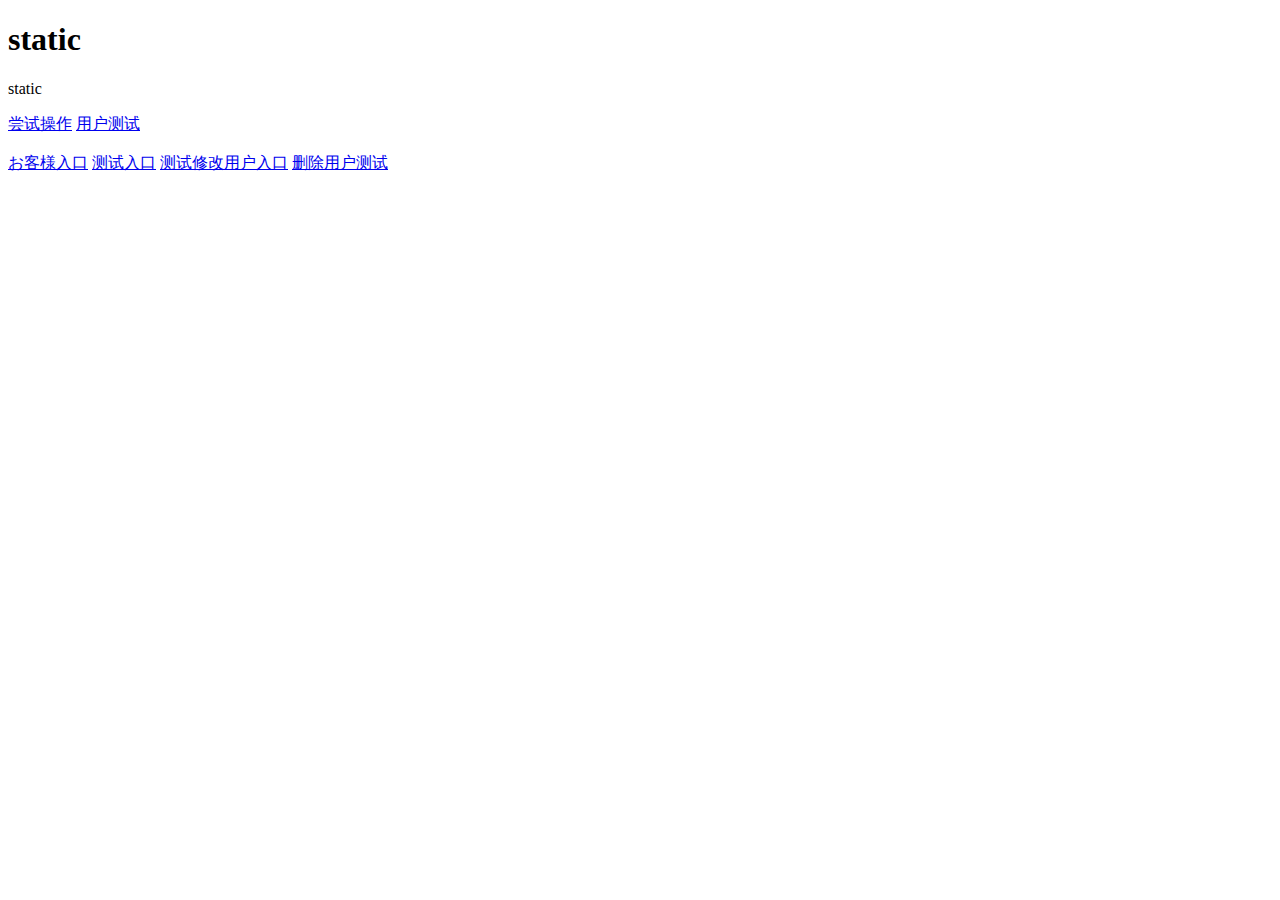
<file: src/main/resources/static/index.html>
<!DOCTYPE html>
<html>
<head>
<meta charset="utf-8">
<title>welcome Static</title>
</head>
<body>
    <h1>static</h1>
    <p>static</p>
    <a href="text3.html">尝试操作</a>
    <a href="User.html">用户测试</a>
    <br/>
    <br/>
    <a href="customer_enter.html">お客様入口</a>
    <a href="customerlogin.html">测试入口</a>
    <a href="customer_amend.html">测试修改用户入口</a>
    <a href="customer_delete.html">删除用户测试</a>


</body>
</html>
</file>
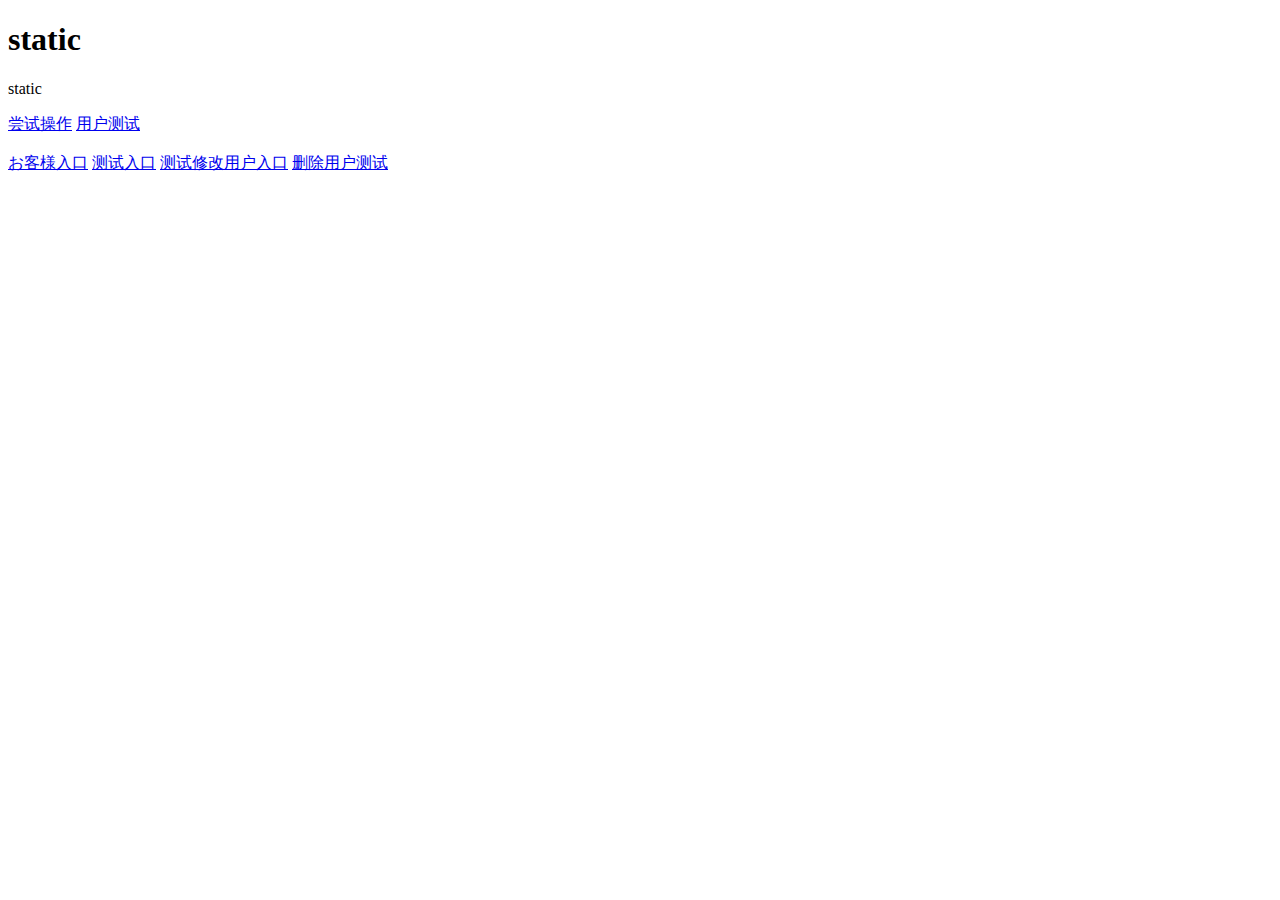
<file: SpringBootDemo/src/main/resources/static/index.html>
<!DOCTYPE html>
<html>
<head>
<meta charset="utf-8">
<title>welcome Static</title>
</head>
<body>
    <h1>static</h1>
    <p>static</p>
    <a href="text3.html">尝试操作</a>
    <a href="User.html">用户测试</a>
    <br/>
    <br/>
    <a href="customer_enter.html">お客様入口</a>
    <a href="customer_text.html">测试入口</a>
    <a href="customer_amend.html">测试修改用户入口</a>
    <a href="customer_delete.html">删除用户测试</a>

</body>
</html>
</file>
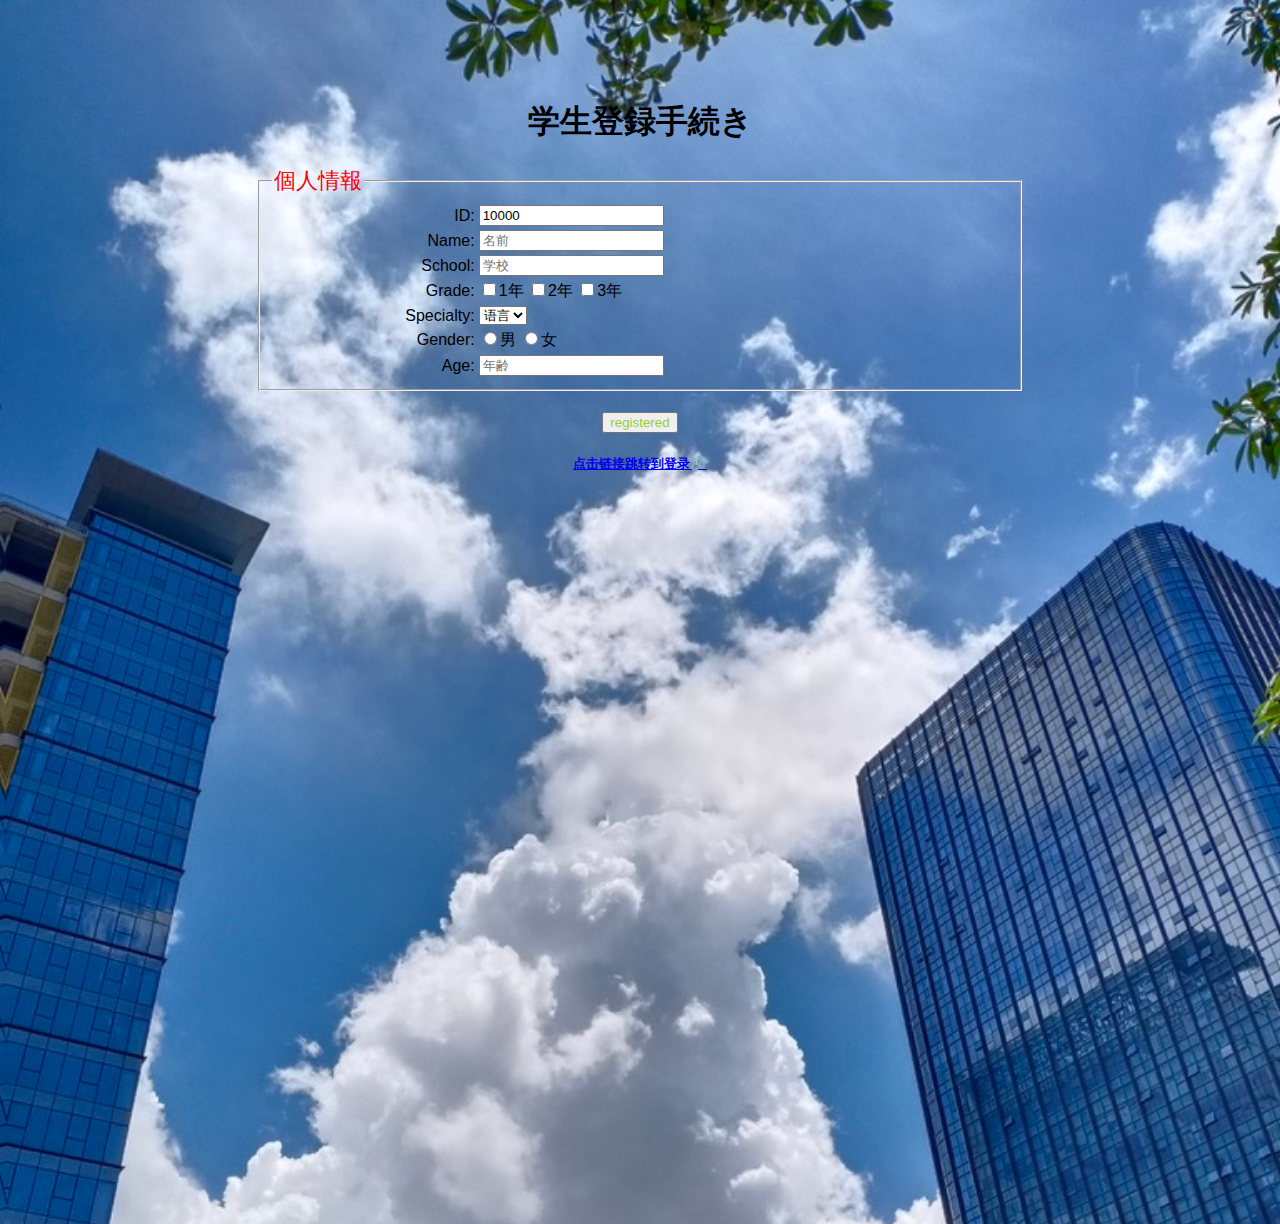
<file: ShouGakuKinSystem/target/classes/static/registered.html>
<!DOCTYPE html>
<html lang="en">
<head>
    <meta charset="UTF-8">
    <title>学生システム登録</title>

    <!--引用css文件-->
    <link rel="stylesheet" href="./styles.css">
    <style>
    body{
    width:768px;
    height:1024px;
    margin:100px auto;
    background-image:url("TianKongImg.jpeg");
    background-size:cover;}

    h4{
    color:Yellow;}
    </style>
</head>
<body>
<h1 align="center">学生登録手続き</h1>
<div >
    <form action="/Registered" method="post">
        <!-- 方格内部 -->
        <fieldset>
            <legend> 個人情報</legend>
            <table width="100%">
            <tr>
                <td align="right">ID:</td>
                <td><input type="number"　name="ID" value="10000" placeholder="ID"></td>
            </tr>

            <tr>
                <td align="right">Name:</td>
                <td><input type="text" name="name" placeholder="名前"></td>
            </tr>

                <tr>
                    <td align="right">School:</td>
                    <td><input type="text" name="school" placeholder="学校"></td>
                </tr>

                <tr>
                    <td align="right">Grade:</td>
                    <td><input type="checkbox" name="grade" placeholder="学年">1年
                        <input type="checkbox" name="grade" placeholder="学年">2年
                        <input type="checkbox" name="grade" placeholder="学年">3年</td>
                </tr>

                <tr>
                    <td align="right">Specialty:</td>
                    <td><select name="specialty">
                        <option value="bk">语言</option>
                        <option value="dz">自然</option>
                        <option value="xx">社会</option>
                    </select></td>
                </tr>

                <tr>
                    <td align="right">Gender:</td>
                    <td> <input type="radio" name="gender" placeholder="F">男
                        <input type="radio" name="gender" placeholder="M">女</td>
                </tr>

                <tr>
                    <td align="right">Age:</td>
                    <td><input type="number" name="age" placeholder="年齢"></td>
                </tr>

            </table>
        </fieldset>

        <h4 align="center"><input type="submit" value="registered" style="color: YellowGreen;"></h4>

        <h5 align="center"><a href="http://localhost:8080">点击链接跳转到登录🔗</a>
        </h5>

    </form>
</div>
</body>
</html>
</file>
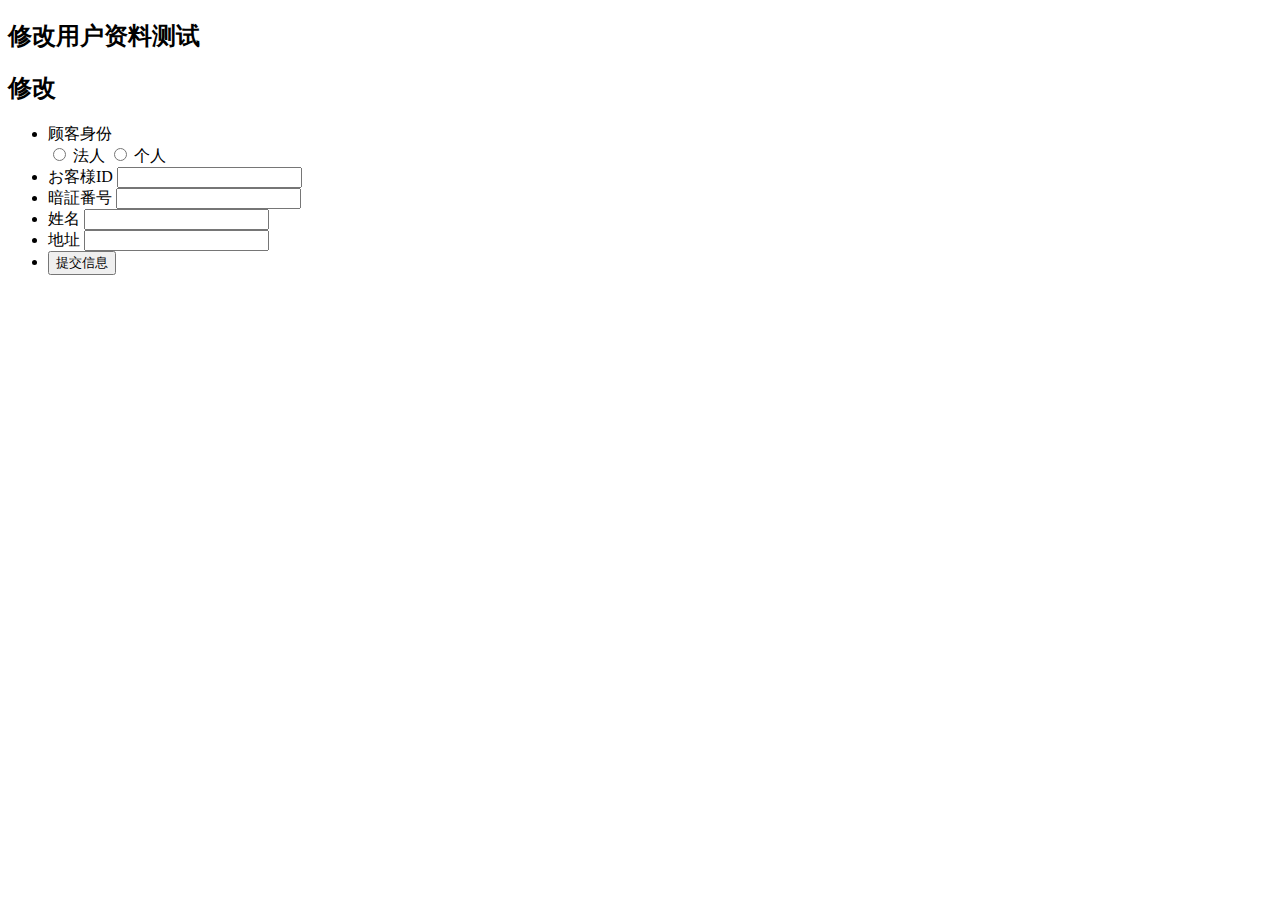
<file: src/main/resources/static/customer_amend.html>
<!DOCTYPE html>
<html>
    <meta charset="utf-8"></meta>
    <title>修改测试</title>
    <head>    
        <h2>修改用户资料测试</h2>
    </head>
    <body>
        <h2>修改</h2>
        <form action="/amend" method="post">
            <ul>
                <li>顾客身份<br>
                    <input type="radio" name="customer_type" value="法人"> 法人
                    <input type="radio" name="customer_type" value="个人"> 个人
                </li>
                <li>
                    <label form="number">お客様ID</label>
                    <input type="number" name="customer_id"/>
                </li>
                <li>
                    <label form="number ">暗証番号</label>
                    <input type="number" name="customer_password"/>
                </li>
                <li>
                    <label form="text ">姓名</label>
                    <input type="text" name="customer_name"/>
                </li>
                <li>
                    <label form="text ">地址</label>
                    <input type="text" name="customer_address"/>
                </li>
                <li class="button">
                    <button type="submit">提交信息</button>
                </li>
            </ul>
        </form>
</file>
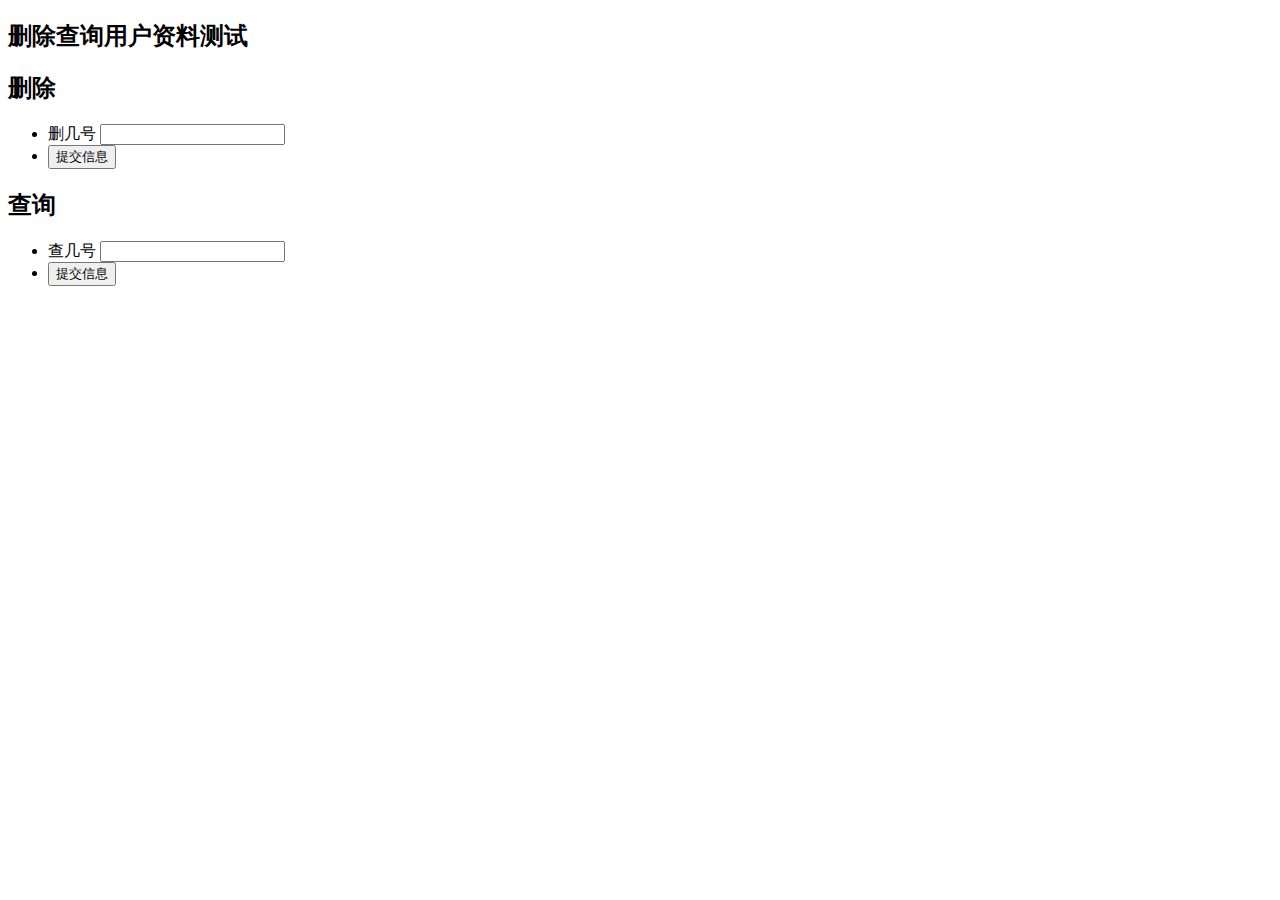
<file: src/main/resources/static/customer_delete.html>
<!DOCTYPE html>
<html>
    <meta charset="utf-8"></meta>
    <title>删除查询用户测试</title>
    <head>    
        <h2>删除查询用户资料测试</h2>
    </head>
    <body>
        <h2>删除</h2>
        <form action="/delete" method="post">
            <ul>
                <li>
                    <label form="number">删几号</label>
                    <input type="number" name="customer_id"/>
                </li>
                <li class="button">
                    <button type="submit">提交信息</button>
                </li>
            </ul>
        </form>
        <h2>查询</h2>
        <form action="/apiText" method="get">
            <ul>
                <li>
                    <label form="number">查几号</label>
                    <input type="number" name="customer_id"/>
                </li>
                <li class="button">
                    <button type="submit">提交信息</button>
                </li>
            </ul>
        </form>
</file>
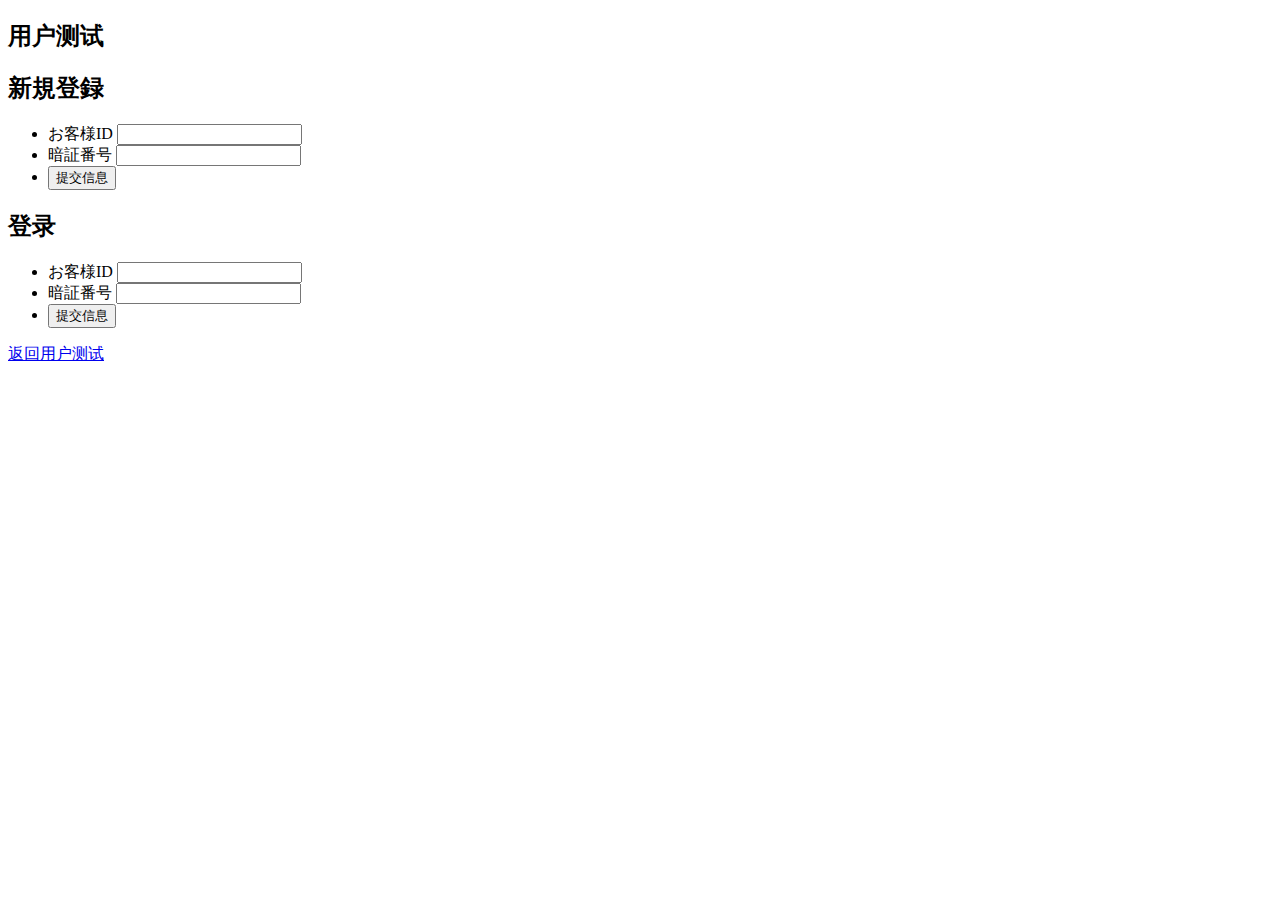
<file: src/main/resources/static/customer_enter.html>
<!DOCTYPE html>
<html>
    <meta charset="utf-8"></meta>
    <title>登录测试</title>
    <head>    
        <h2>用户测试</h2>
    </head>
    <body>
        <h2>新規登録</h2>
        <form action="../register" method="post">
            <ul>
                <li>
                    <label form="number">お客様ID</label>
                    <input type="number" name="customer_id"/>
                </li>
                <li>
                    <label form="number ">暗証番号</label>
                    <input type="number" name="customer_password"/>
                </li>
                <li class="button">
                    <button type="submit">提交信息</button>
                </li>
            </ul>
        </form>

        <h2>登录</h2>
        <form action="/land" method="post">
            <ul>
                <li>
                    <label form="number">お客様ID</label>
                    <input type="number" name="customer_id"/>
                </li>
                <li>
                    <label form="number ">暗証番号</label>
                    <input type="number" name="customer_password"/>
                </li>
                <li class="button">
                    <button type="submit">提交信息</button>
                </li>
            </ul>
        </form>
        <a href="customer_enter.html">返回用户测试</a>
    </body>
</html>
</file>
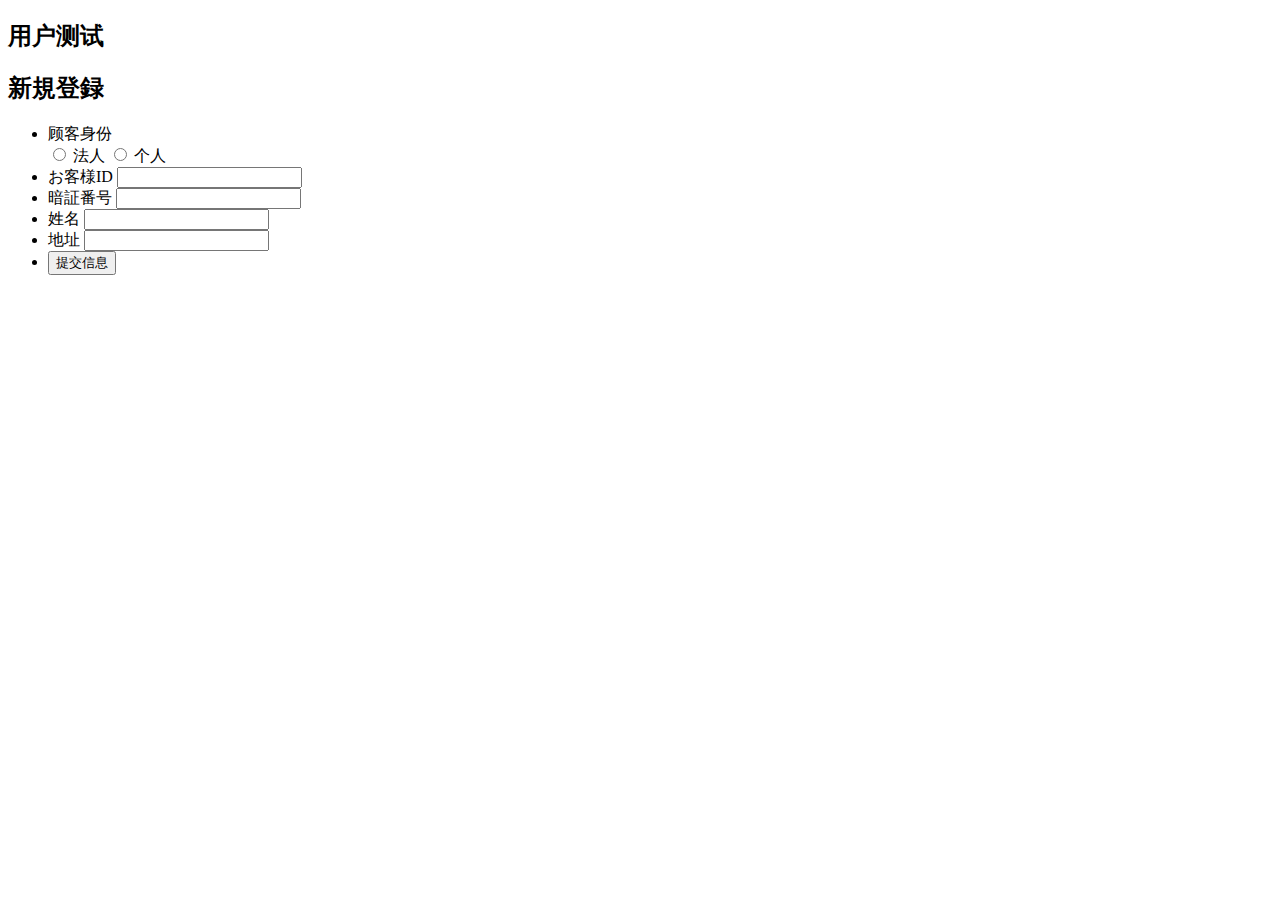
<file: src/main/resources/static/customer_text.html>
<!DOCTYPE html>
<html>
    <meta charset="utf-8"></meta>
    <title>注册测试</title>
    <head>    
        <h2>用户测试</h2>
    </head>
    <body>
        <h2>新規登録</h2>
        <form action="../registerText" method="post">
            <ul>
                <li>顾客身份<br>
                    <input type="radio" name="customer_type" value="法人"> 法人
                    <input type="radio" name="customer_type" value="个人"> 个人
                </li>
                <li>
                    <label form="number">お客様ID</label>
                    <input type="number" name="customer_id"/>
                </li>
                <li>
                    <label form="number ">暗証番号</label>
                    <input type="number" name="customer_password"/>
                </li>
                <li>
                    <label form="text ">姓名</label>
                    <input type="text" name="customer_name"/>
                </li>
                <li>
                    <label form="text ">地址</label>
                    <input type="text" name="customer_address"/>
                </li>
                <li class="button">
                    <button type="submit">提交信息</button>
                </li>
            </ul>
        </form>
</file>
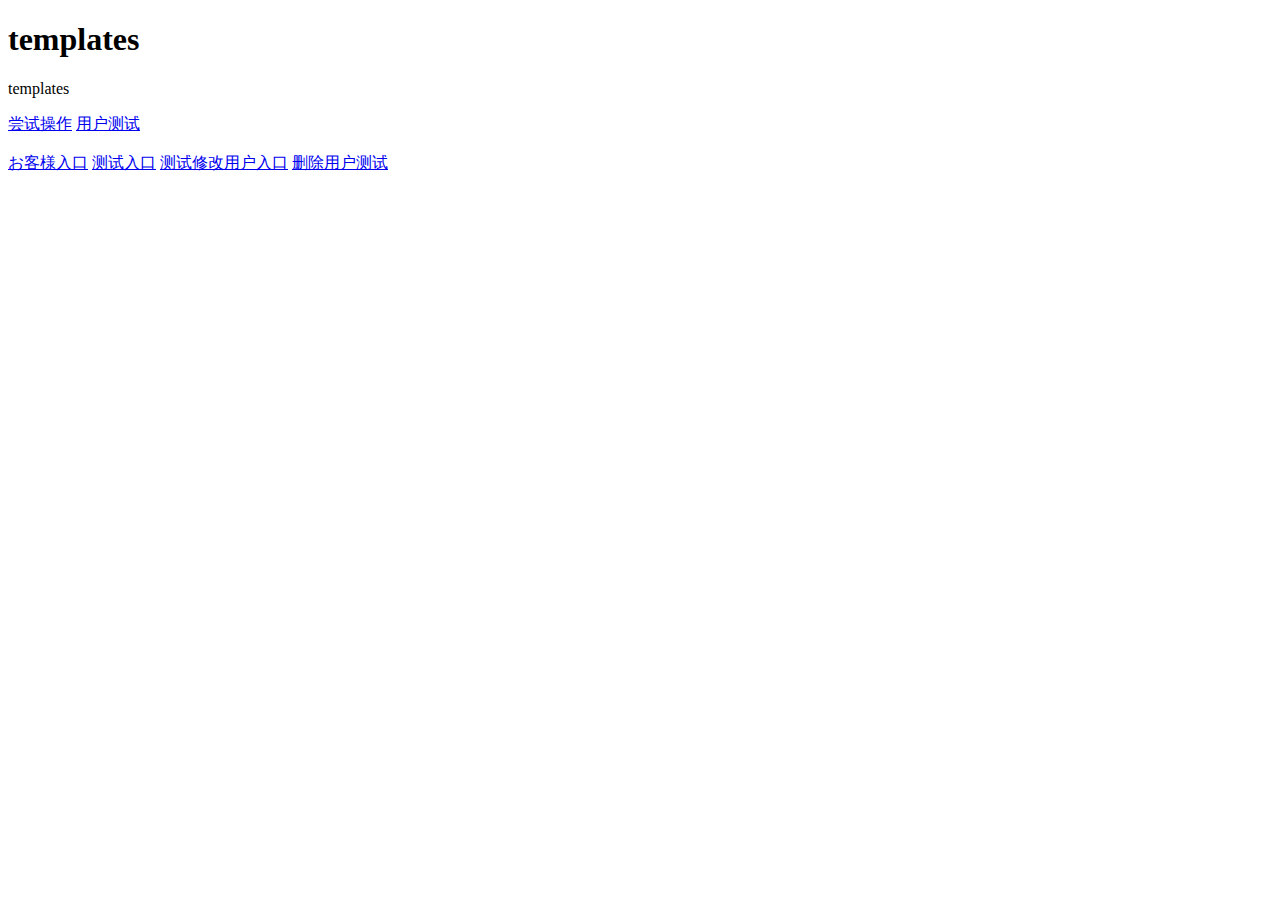
<file: src/main/resources/templates/2index.html>
<!DOCTYPE html>
<html>
<head>
<meta charset="utf-8">
<title>welcome Static</title>
</head>
<body>
    <h1>templates</h1>
    <p>templates</p>
    <a href="text3.html">尝试操作</a>
    <a href="User.html">用户测试</a>
    <br/>
    <br/>
    <a href="customer_enter.html">お客様入口</a>
    <a href="customerlogin.html">测试入口</a>
    <a href="customer_amend.html">测试修改用户入口</a>
    <a href="customer_delete.html">删除用户测试</a>

</body>
</html>
</file>
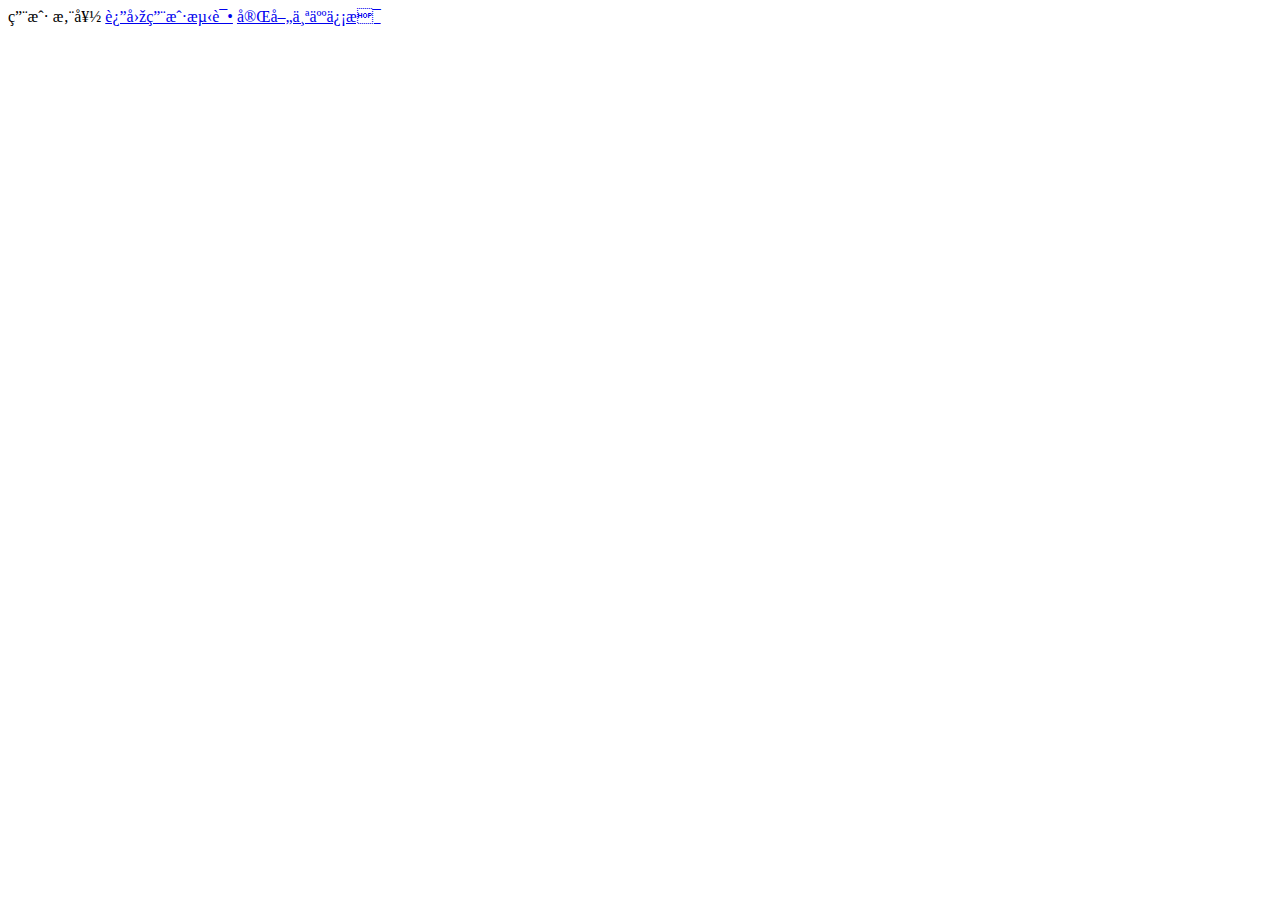
<file: src/main/resources/templates/customer_landsuccess.html>
<!DOCTYPE html>
<html>
    <meta charset="uft-8"></meta>
    <head>

    </head>
    <body>
      
        <span>用户</span>
        <span  th:text="${customerName}">您好</span>
       <!-- <if "$customervip eq=1">
            <p  th:text="${customerName}">您好</p>
            <elseif th:text=${customervip} eq="0">
                <p  th:text="${customerName}">你好</p>
            </elseif> 
        </if>


    <p  th:text="${customerName}"></p>
    <p  th:text="${customervip}"></p>
    -->
    <a href="User.html">返回用户测试</a>
    <a href="customer_more">完善个人信息</a>

        <form action="/more" method="post">

            

        </form>

    </body>

</html>
</file>
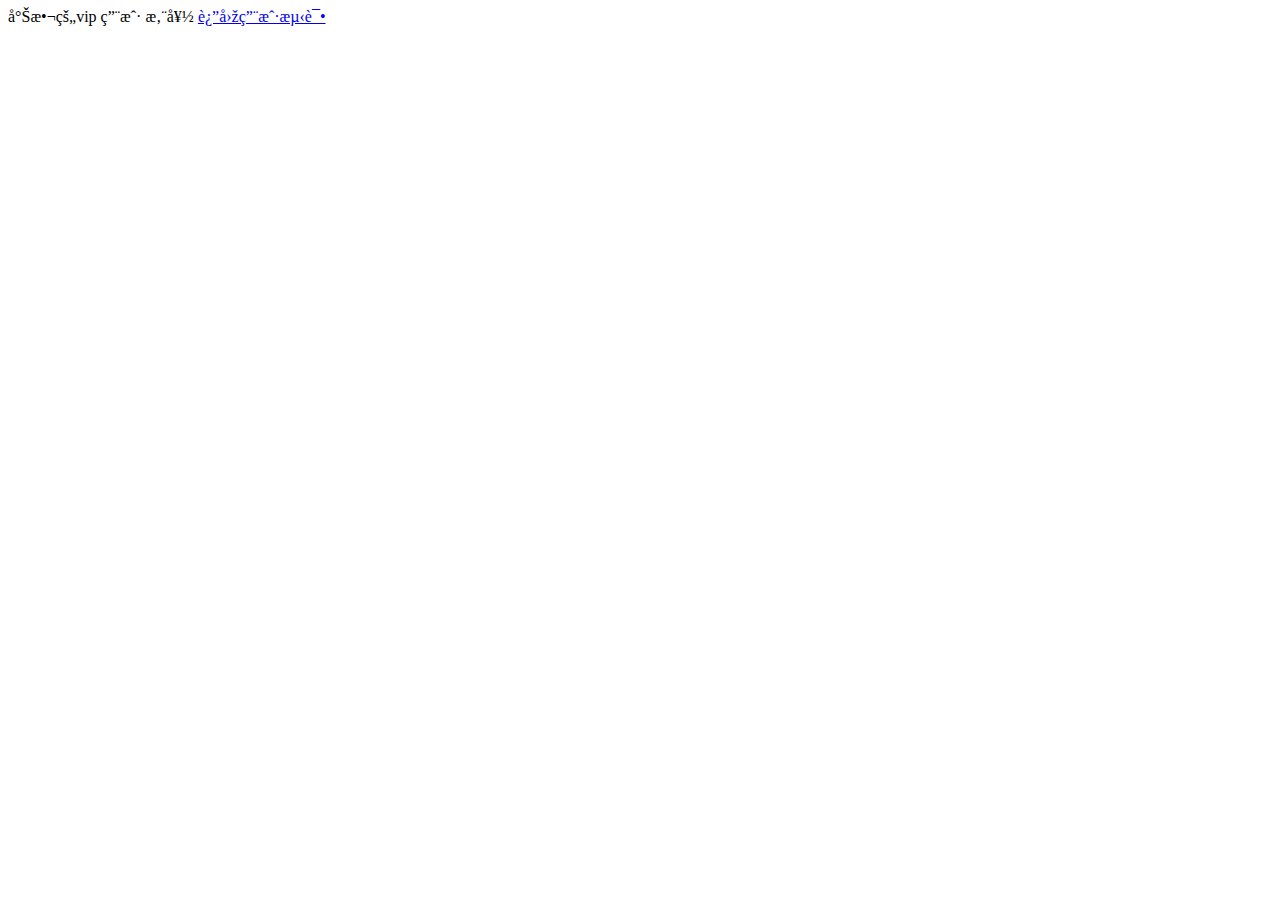
<file: src/main/resources/templates/iderror.html>
<!DOCTYPE html>
<html>
    <meta charset="uft-8"></meta>
    <span>尊敬的vip</span>
    <span  th:text="${customervip}">用户</span>
    <span  th:text="${customerName}">您好</span>

<a href="User.html">返回用户测试</a>


</html>
</file>
<file: ShouGakuKinSystem/target/classes/static/styles.css>
body{
    background-color:LightSteelBlue;
    }

    legend{
    color:red;
    font-size:140%;
    }

    tr{
    color:#000000;
    font-family: arial;
    }
</file>
